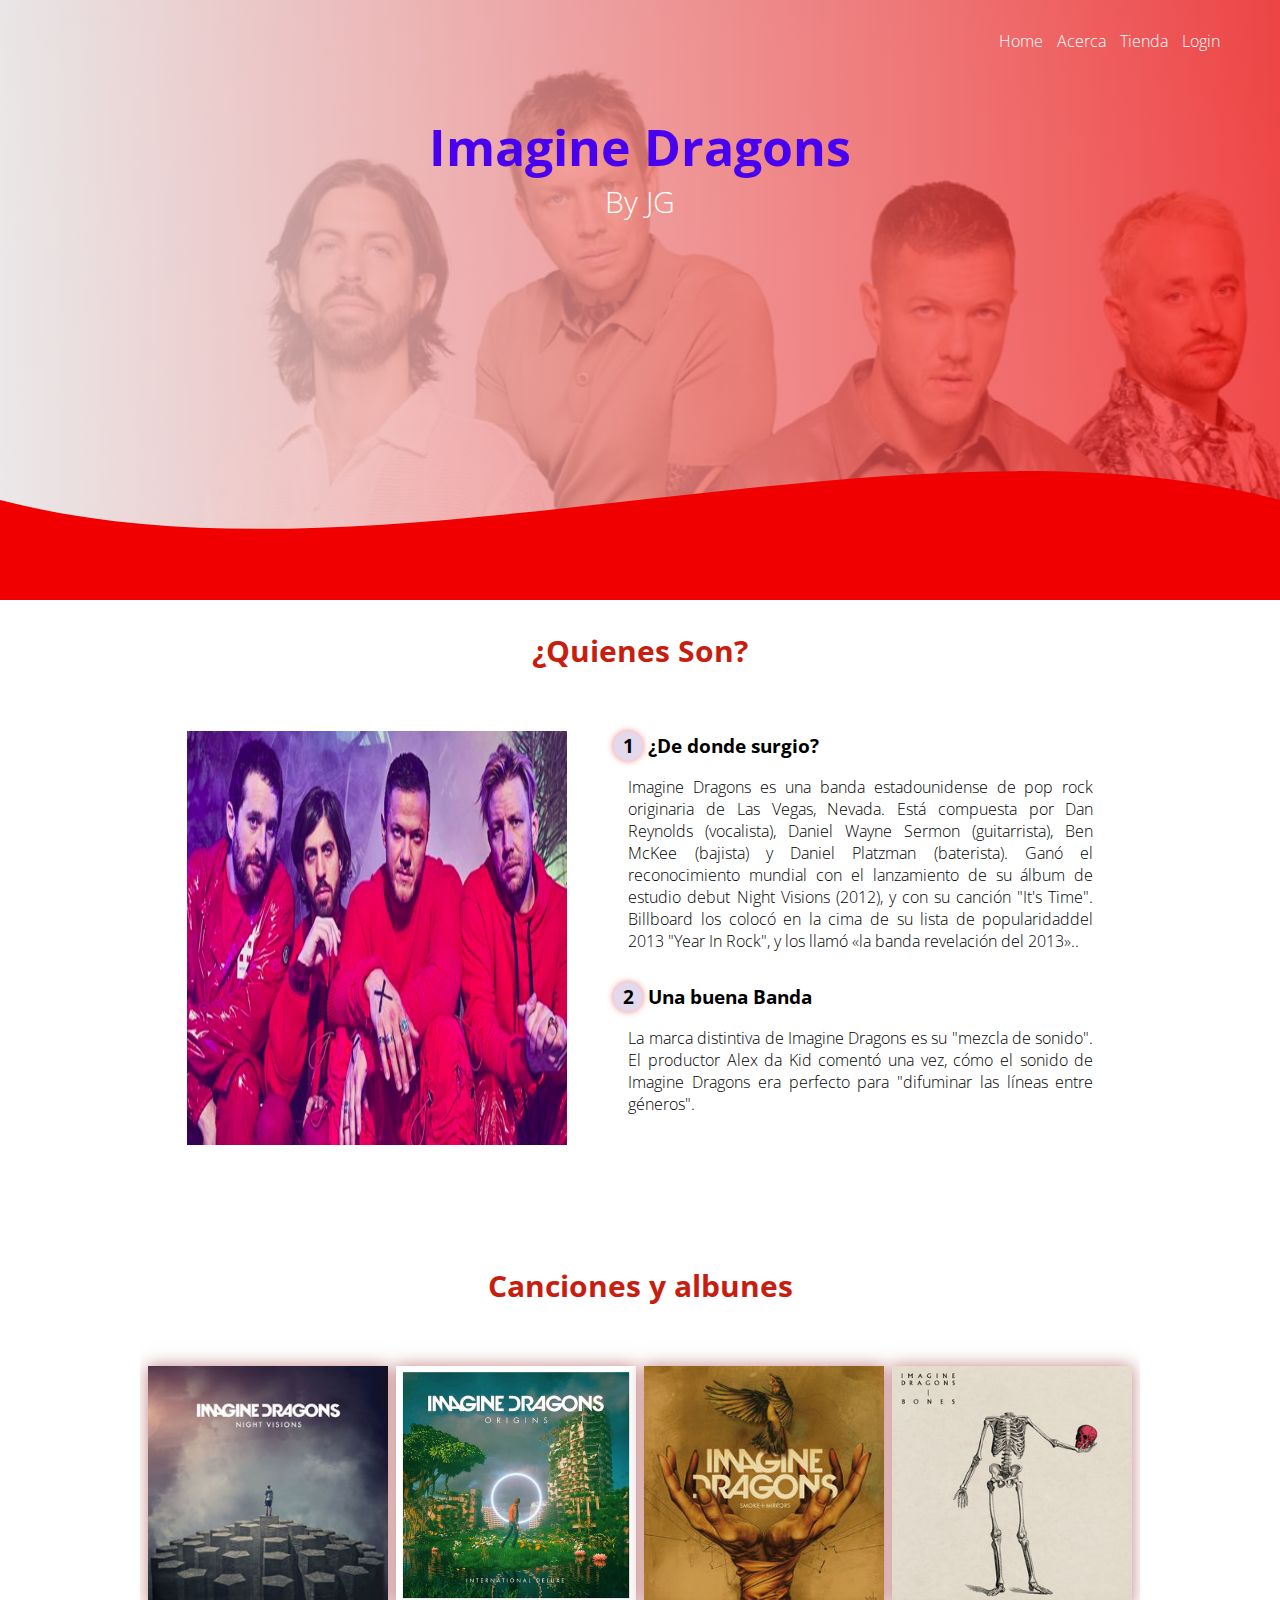
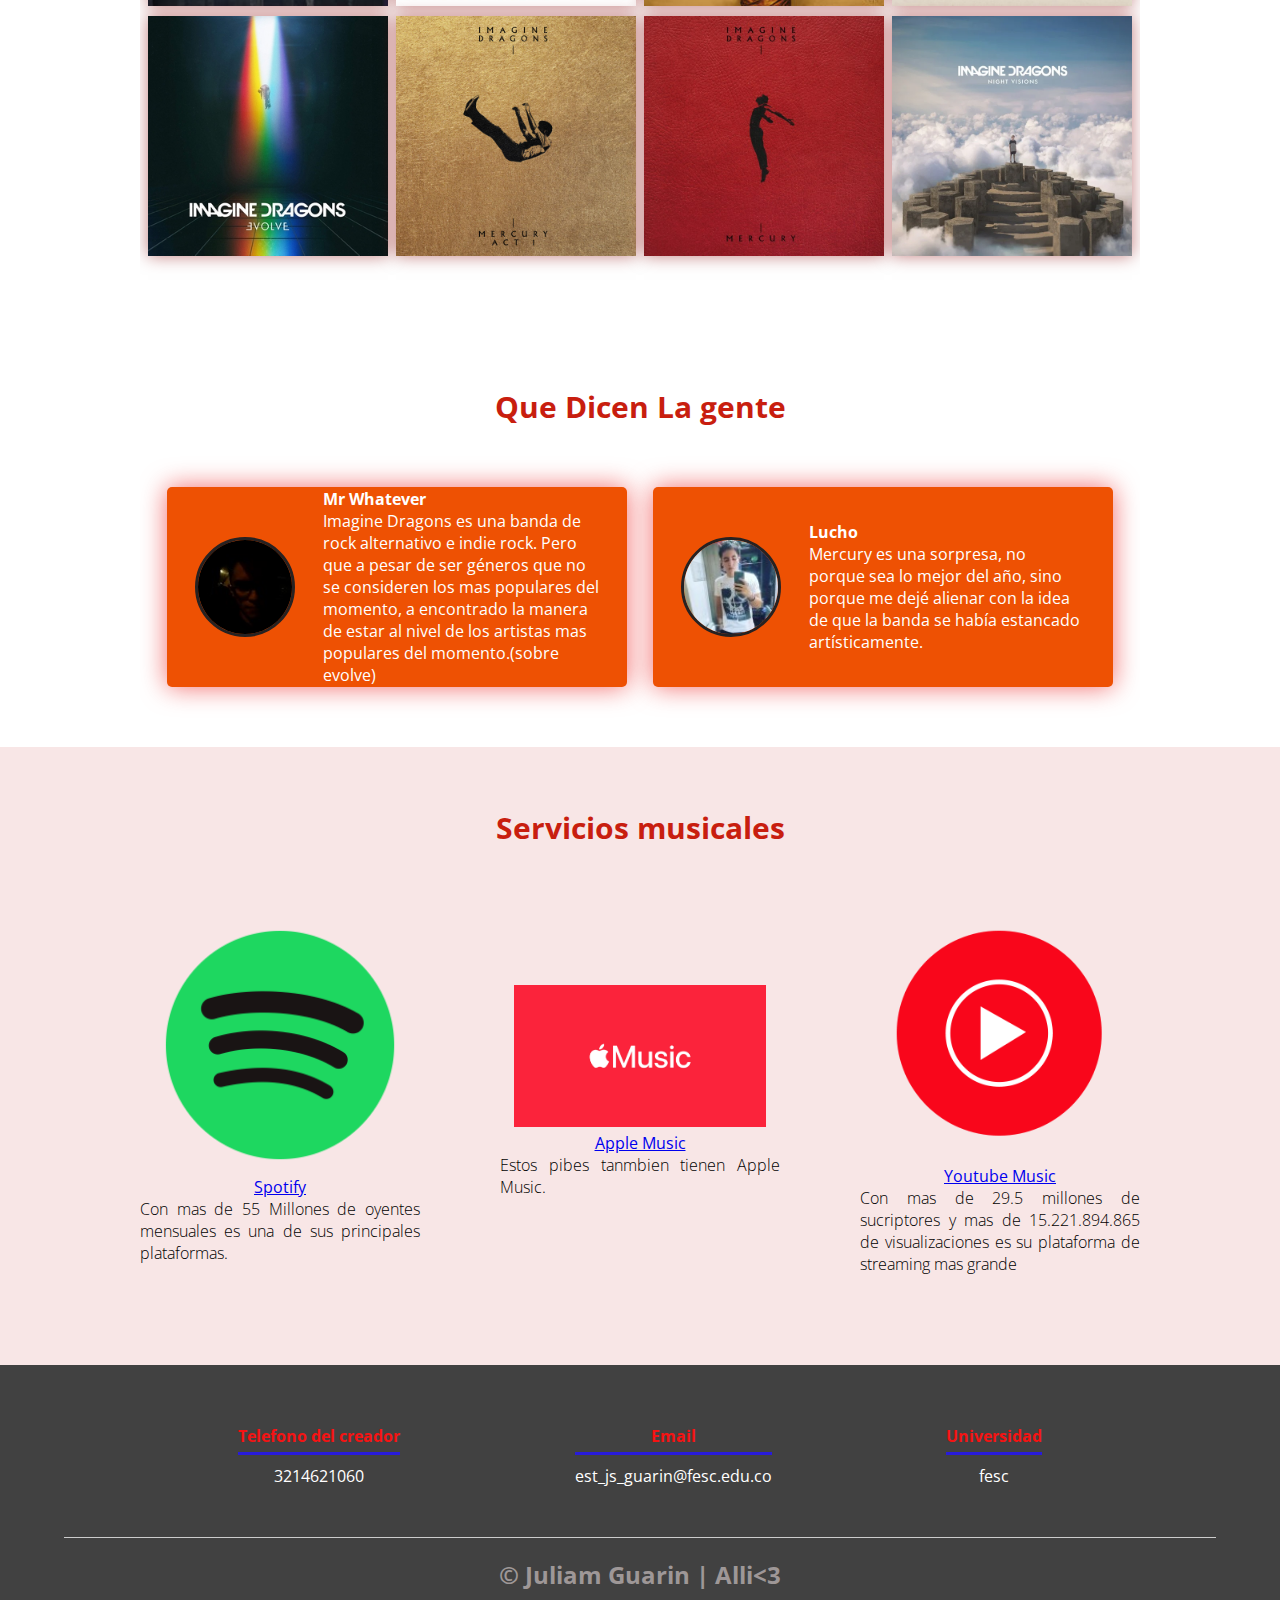
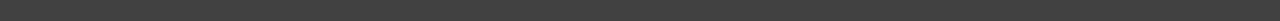
<file: Imagine Dragons/index.html>
<!DOCTYPE html>
<html lang="es">

<head>
    <meta charset="UTF-8">
    <meta name="viewport" content="width=device-width, initial-scale=1.0">
    <meta http-equiv="X-UA-Compatible" content="ie=edge">
    <title>Dragones Imaginarios</title>
    <link rel="shortcut icon" href="img/logo.png" type="image/x-icon">
    <link rel="stylesheet" href="css/estilos.css">
    <link href="https://fonts.googleapis.com/css?family=Open+Sans:300,400,700,800&display=swap" rel="stylesheet"> 
</head>

<body>
    <header>
        <nav>
            <a class="nav-link" href="index.html">Home </a>
            <a class="nav-link" href="https://es.wikipedia.org/wiki/Imagine_Dragons">Acerca </a>
            <a href="#" onclick="location.href='tienda.html'" name="boton">Tienda</button></a>
            <a href="#" onclick="location.href='login.html'" name="boton">Login</button></a>
        </nav>
        <section class="textos-header">
            <h1>Imagine Dragons</h1>
            <h2>By JG</h2>
            <iframe style="border-radius:12px" src="https://open.spotify.com/embed/track/66N0XT7yr2VuFxrMc8piUy?utm_source=generator" width="300" height="100" frameBorder="0" allowfullscreen="" allow="autoplay; clipboard-write; encrypted-media; fullscreen; picture-in-picture" loading="lazy"></iframe>
            <iframe style="border-radius:12px" src="https://open.spotify.com/embed/track/0YbFEoJi7Esa7lhIrEpBjl?utm_source=generator&theme=0" width="300" height="100" frameBorder="0" allowfullscreen="" allow="autoplay; clipboard-write; encrypted-media; fullscreen; picture-in-picture" loading="lazy"></iframe>
        </section>
        <div class="wave" style="height: 150px; overflow: hidden;"><svg viewBox="0 0 500 150" preserveAspectRatio="none"
                style="height: 100%; width: 100%;">
                <path d="M0.00,49.98 C150.00,150.00 349.20,-50.00 500.00,49.98 L500.00,150.00 L0.00,150.00 Z"
                    style="stroke: none; fill: rgb(240, 0, 0);"></path>
            </svg></div>
    </header>
    <main>
        <section class="contenedor sobre-nosotros">
            <h2 class="titulo">¿Quienes Son?</h2>
            <div class="contenedor-sobre-nosotros">
                <img src="img/ilustracion.jpg" alt="" class="imagen-about-us">
                <div class="contenido-textos">
                    <h3><span>1</span>¿De donde surgio?</h3>
                    <p>Imagine Dragons es una banda estadounidense de pop rock originaria de Las Vegas, Nevada. 
                        Está compuesta por Dan Reynolds (vocalista), Daniel Wayne Sermon (guitarrista), Ben McKee 
                        (bajista) y Daniel Platzman (baterista). Ganó el reconocimiento mundial con el lanzamiento
                         de su álbum de estudio debut Night Visions (2012), y con su canción "It's Time". Billboard
                          los colocó en la cima de su lista de popularidaddel 2013 "Year In Rock", y los llamó «la banda revelación del 2013»..</p>
                    <h3><span>2</span>Una buena Banda</h3>
                    <p>La marca distintiva de Imagine Dragons es su "mezcla de sonido". 
                        El productor Alex da Kid comentó una vez, cómo el sonido de Imagine Dragons
                         era perfecto para "difuminar las líneas entre géneros".
                    </p>
                </div>
            </div>
        </section>
        <section class="Canciones">
            <div class="contenedor">
                <h2 class="titulo">Canciones y albunes</h2>
                <div class="galeria-port">
                    <div class="imagen-port">
                        <img src="img/img1.jpg" alt="">
                        <div class="hover-galeria">
                            <img src="img/icono1.png" alt="">
                            <a href="https://open.spotify.com/album/1rzDtYMpZDhRgKNigB467r"> Dale click para ir </a>
                        </div>
                    </div>
                    <div class="imagen-port">
                        <img src="img/img2.jpg" alt="">
                        <div class="hover-galeria">
                            <img src="img/icono1.png" alt="">
                            <a href="https://open.spotify.com/album/3JfSxDfmwS5OeHPwLSkrfr"> Dale click para ir </a>
                        </div>
                    </div>
                    <div class="imagen-port">
                        <img src="img/img3.jpg" alt="">
                        <div class="hover-galeria">
                            <img src="img/icono1.png" alt="">
                            <a href="https://open.spotify.com/album/0gmsXcmrcnxdZBrD5EyJEL"> Dale click para ir </a>
                        </div>
                    </div>
                    <div class="imagen-port">
                        <img src="img/img8.jpg" alt="">
                        <div class="hover-galeria">
                            <img src="img/icono1.png" alt="">
                            <a href="https://open.spotify.com/album/1Q9SnHWPNEjVM0LrBFvJ1q?highlight=spotify:track:0HqZX76SFLDz2aW8aiqi7G"> Dale click para ir </a>
                        </div>
                    </div>
                    <div class="imagen-port">
                        <img src="img/img4.jpg" alt="">
                        <div class="hover-galeria">
                            <img src="img/icono1.png" alt="">
                            <a href="https://open.spotify.com/album/33pt9HBdGlAbRGBHQgsZsU"> Dale click para ir </a>
                        </div>
                    </div>
                    <div class="imagen-port">
                        <img src="img/img5.jpg" alt="">
                        <div class="hover-galeria">
                            <img src="img/icono1.png" alt="">
                            <a href="https://open.spotify.com/album/6DdU5f52hpc2gfeLjK374Y"> Dale click para ir </a>
                        </div>
                    </div>
                    <div class="imagen-port">
                        <img src="img/img6.jpg" alt="">
                        <div class="hover-galeria">
                            <img src="img/icono1.png" alt="">
                            <a href="https://open.spotify.com/album/6yiXkzHvC0OTmhfDQOEWtS"> Dale click para ir </a>
                        </div>
                    </div>
                    <div class="imagen-port">
                        <img src="img/img7.jpg" alt="">
                        <div class="hover-galeria">
                            <img src="img/icono1.png" alt="">
                            <a href="https://open.spotify.com/album/3BAUn8SPQORLl49pDhR30l"> Dale click para ir </a>
                        </div>
                    </div>
                </div>
            </div>
        </section>
        <section class="clientes contenedor">
            <h2 class="titulo">Que Dicen La gente</h2>
            <div class="cards">
                <div class="card">
                    <img src="img/face1.jpg" alt="">
                    <div class="contenido-texto-card">
                        <h4>Mr Whatever</h4>
                        <p>Imagine Dragons es una banda de rock alternativo e indie rock. Pero que a pesar de ser géneros que no se consideren los mas populares del momento,
                             a encontrado la manera de estar al nivel de los artistas mas populares del momento.(sobre evolve)</p>
                    </div>
                </div>
                <div class="card">
                    <img src="img/face2.jpg" alt="">
                    <div class="contenido-texto-card">
                        <h4>Lucho</h4>
                        <p>Mercury es una sorpresa, no porque sea lo mejor del año, sino porque me dejé alienar 
                            con la idea de que la banda se había estancado artísticamente.

                        </p>
                    </div>
                </div>
            </div>
        </section>
        <section class="about-services">
            <div class="contenedor">
                <h2 class="titulo">Servicios musicales</h2>
                <div class="servicio-cont">
                    <div class="servicio-ind">
                        <img src="img/ilustracion1.png" alt="">
                        <a href="https://open.spotify.com/artist/53XhwfbYqKCa1cC15pYq2q"> Spotify </a>
                        <p>Con mas de 55 Millones de oyentes mensuales es una de sus principales plataformas.</p>
                    </div>
                    <div class="servicio-ind">
                        <img src="img/ilustracion2.jpg" alt="">
                        <a href="https://music.apple.com/us/artist/imagine-dragons/358714030"> Apple Music </a>
                        <p>Estos pibes tanmbien tienen Apple Music.</p>
                    </div>
                    <div class="servicio-ind">
                        <img src="img/ilustracion3.png" alt="">
                        <a href="https://music.youtube.com/channel/UC0aXrjVxG5pZr99v77wZdPQ"> Youtube Music </a>
                        <p>Con mas de 29.5 millones de sucriptores y mas de 15.221.894.865 de visualizaciones es su plataforma 
                            de streaming mas grande
                        </p>
                    </div>
                </div>
            </div>
        </section>
    </main>
    <footer>
        <div class="contenedor-footer">
            <div class="content-foo">
                <h4>Telefono del creador</h4>
                <p>3214621060</p>
            </div>
            <div class="content-foo">
                <h4>Email</h4>
                <p>est_js_guarin@fesc.edu.co</p>
            </div>
            <div class="content-foo">
                <h4>Universidad</h4>
                <p>fesc</p>
            </div>
        </div>
        <h2 class="titulo-final">&copy; Juliam Guarin | Alli<3</h2>
    </footer>
</body>

</html>
</file>
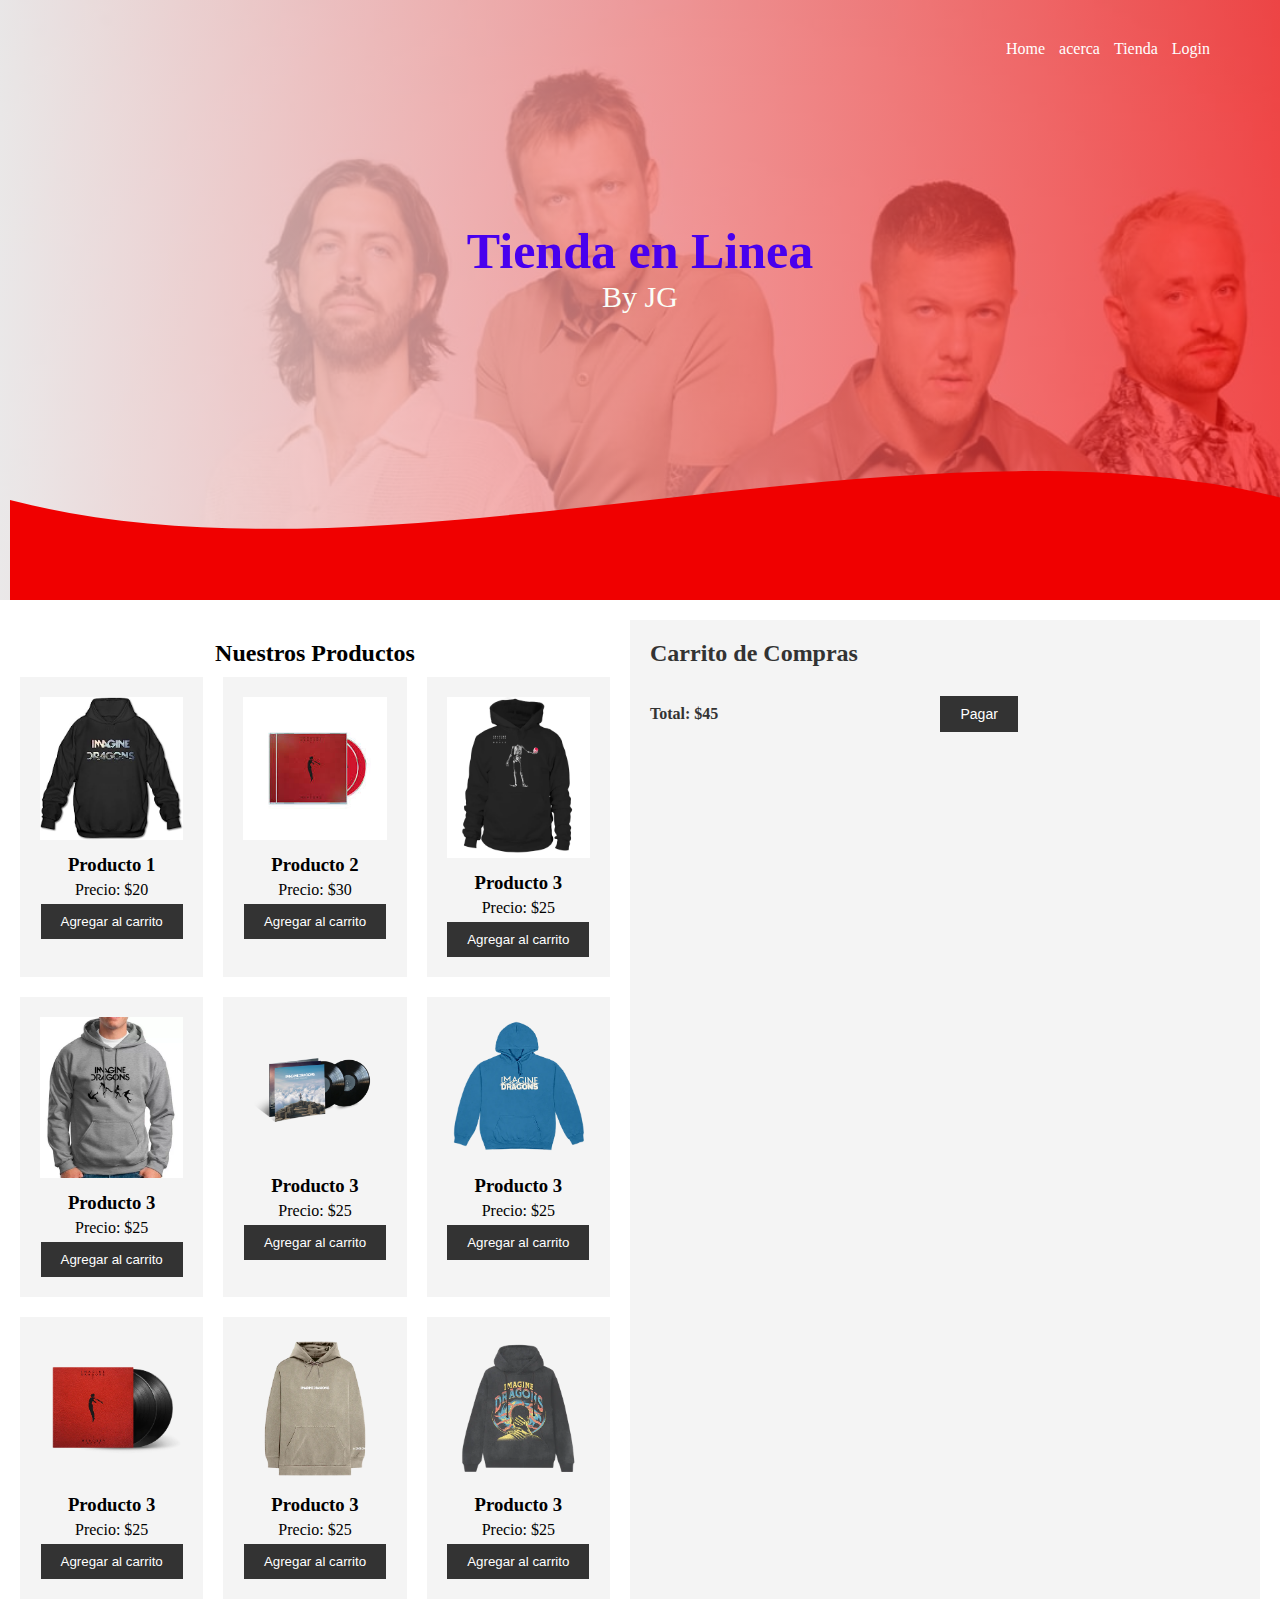
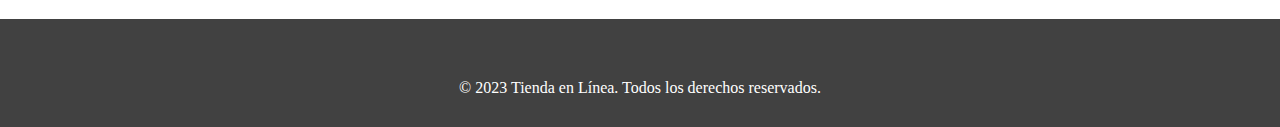
<file: Imagine Dragons/tienda.html>
<!DOCTYPE html>
<html lang="es">

<head>
    <meta charset="UTF-8">
    <meta name="viewport" content="width=device-width, initial-scale=1.0">
    <title>Tienda en Línea</title>
    <link rel="shortcut icon" href="img/logo.png" type="image/x-icon">
    <link rel="stylesheet" href="styles.css">
    <link rel="stylesheet" href="css/estilos.css">
    <script src="https://www.paypal.com/sdk/js?client-id=TU_CLIENT_ID&currency=USD"></script>


</head>
<header>
    <nav>
        <a class="nav-link" href="index.html">Home </a>
        <a class="nav-link" href="https://es.wikipedia.org/wiki/Imagine_Dragons">acerca </a>
        <a href="#" onclick="location.href='tienda.html'" name="boton">Tienda</button></a>
        <a href="#" onclick="location.href='login.html'" name="boton">Login</button></a>
    </nav>
    <section class="textos-header">
        <h1>Tienda en Linea </h1>
        <h2>By JG</h2>
    </section>
    <div class="wave" style="height: 150px; overflow: hidden;"><svg viewBox="0 0 500 150" preserveAspectRatio="none"
            style="height: 100%; width: 100%;">
            <path d="M0.00,49.98 C150.00,150.00 349.20,-50.00 500.00,49.98 L500.00,150.00 L0.00,150.00 Z"
                style="stroke: none; fill: rgb(240, 0, 0);"></path>
        </svg></div>
</header>

<body>
    <main>
        <section class="productos">
            <h2>Nuestros Productos</h2>
            <div class="contenedor-productos">
                <div class="producto">
                    <img src="img/producto1.jpg" alt="Producto 1">
                    <h3>Producto 1</h3>
                    <p>Precio: $20</p>
                    <button onclick="agregarAlCarrito('Producto 1', 20)">Agregar al carrito</button>
                </div>
                <div class="producto">
                    <img src="img/producto2.jpg" alt="Producto 2">
                    <h3>Producto 2</h3>
                    <p>Precio: $30</p>
                    <button onclick="agregarAlCarrito('Producto 2', 30)">Agregar al carrito</button>
                </div>
                <div class="producto">
                    <img src="img/producto3.jpg" alt="Producto 3">
                    <h3>Producto 3</h3>
                    <p>Precio: $25</p>
                    <button onclick="agregarAlCarrito('Producto 3', 25)">Agregar al carrito</button>
                </div>
                <div class="producto">
                    <img src="img/producto4.jpg" alt="Producto 4">
                    <h3>Producto 3</h3>
                    <p>Precio: $25</p>
                    <button onclick="agregarAlCarrito('Producto 4', 25)">Agregar al carrito</button>
                </div>
                <div class="producto">
                    <img src="img/producto5.jpg" alt="Producto 5">
                    <h3>Producto 3</h3>
                    <p>Precio: $25</p>
                    <button onclick="agregarAlCarrito('Producto 5', 25)">Agregar al carrito</button>
                </div>
                <div class="producto">
                    <img src="img/producto6.jpg" alt="Producto 6">
                    <h3>Producto 3</h3>
                    <p>Precio: $25</p>
                    <button onclick="agregarAlCarrito('Producto 6', 25)">Agregar al carrito</button>
                </div>
                <div class="producto">
                    <img src="img/producto7.jpg" alt="Producto 7">
                    <h3>Producto 3</h3>
                    <p>Precio: $25</p>
                    <button onclick="agregarAlCarrito('Producto 7', 25)">Agregar al carrito</button>
                </div>
                <div class="producto">
                    <img src="img/producto8.jpg" alt="Producto 8">
                    <h3>Producto 3</h3>
                    <p>Precio: $25</p>
                    <button onclick="agregarAlCarrito('Producto 8', 25)">Agregar al carrito</button>
                </div>
                <div class="producto">
                    <img src="img/producto9.jpg" alt="Producto 9">
                    <h3>Producto 3</h3>
                    <p>Precio: $25</p>
                    <button onclick="agregarAlCarrito('Producto 9', 25)">Agregar al carrito</button>
                </div>
            </div>
        </section>
        <section class="carrito">
            <h2>Carrito de Compras</h2>
            <div class="contenedor-carrito">
            </div>
            <div class="total-carrito">
                <p id="total-carrito">Total: $45</p>
             <button id="pagar" onclick="realizarPago()" >Pagar</button>
             
             <br>
             <br>
             <br>

            </div>
            <script src="https://www.paypal.com/sdk/js?client-id=test&currency=USD"></script>
            <div id="paypal-button-container"></div>
            <script>
            paypal.Buttons({
            }).render('#paypal-button-container');
            </script>
            
        </section>


    </main>
    <footer>
        <p>&copy; 2023 Tienda en Línea. Todos los derechos reservados.</p>
    </footer>

    <script src="script.js"></script>

</body>


</html>
</file>
<file: Imagine Dragons/css/estilos.css>
* {
    margin: 0;
    padding: 0;
    box-sizing: border-box;
}

body {
    font-family: 'open sans';
}

.contenedor {
    padding: 60px 0;
    width: 90%;
    max-width: 1000px;
    margin: auto;
    overflow: hidden;
}
.boton{
overflow: hidden;

}
.titulo {
    color: #c81e0f;
    font-size: 30px;
    text-align: center;
    margin-bottom: 60px;
}



header {
    width: 100%;
    height: 600px;
    background: #dcdcdc;
    background: -webkit-linear-gradient(to right, hsla(0, 100%, 99%, 0.459), hsla(18, 86%, 41%, 0.664)), url(../img/portada.jpg);
    background: linear-gradient(to right, hsla(0, 5%, 93%, 0.858), hsla(0, 100%, 49%, 0.664)), url(../img/portada.jpg);
    background-size: cover;
    background-attachment: fixed;
    position: relative;
}

nav{
    text-align: right;
    padding: 30px 50px 0 0;
}

nav > a{
    color:#fff;
    font-weight: 300;
    text-decoration: none;
    margin-right: 10px;
}

nav > a:hover{
    text-decoration: underline;
}

header .textos-header{
    display: flex;
    height: 430px;
    width: 100%;
    align-items: center;
    justify-content: center;
    flex-direction: column;
    text-align: center;
}

.textos-header h1{
    font-size: 50px;
    color:rgb(72, 0, 238);
}

.textos-header h2{
    font-size: 30px;
    font-weight: 300;
    color:rgb(250, 254, 248);
}

.wave{
    position: absolute;
    bottom: 0;
    width: 100%;
}


main .sobre-nosotros{
    padding: 30px 0 60px 0;
}
.contenedor-sobre-nosotros{
    display: flex;
    justify-content: space-evenly;
}

.imagen-about-us{
    width: 38%;
}

.sobre-nosotros .contenido-textos{
    width: 48%;
}

.contenido-textos h3{
    margin-bottom: 15px;
}

.contenido-textos h3 span{
    background: #e3d8ec;
    color: rgb(0, 0, 0);
    border-radius: 50%;
    display: inline-block;
    text-align: center;
    width: 30px;
    height: 30px;
    padding: 2px;
    box-shadow: 0 0 6px 0 rgba(245, 3, 3, 0.5);
    margin-right: 5px;
}

.contenido-textos p{
    padding: 0px 0px 30px 15px;
    font-weight: 300;
    text-align: justify;
}




.galeria-port{
    display: flex;
    justify-content: space-evenly;
    flex-wrap: wrap;
}

.imagen-port{
    width: 24%;
    margin-bottom: 10px;
    overflow: hidden;
    position: relative;
    cursor: pointer;
    box-shadow: 0 0 16px 0 rgba(136, 0, 0, 0.5);
}

.imagen-port > img{
    width: 100%;
    height: 100%;
    object-fit: cover;
    display: block;
}

.hover-galeria{
    position: absolute;
    width: 100%;
    height: 100%;
    top: 0;
    transform: scale(0);
    background: rgba(160, 238, 5, 0.7);
    transition: transform 0.1s;
    display: flex;
    justify-content: center;
    align-items: center;
    flex-direction: column;
}



.imagen-port:hover .hover-galeria{
    transform: scale(1);
}


.cards{
    display: flex;
    justify-content: space-evenly;
}

.cards .card{
    background: #ee5103;
    display: flex;
    width: 46%;
    height: 200px;
    align-items: center;
    justify-content: space-evenly;
    border-radius: 5px;
    box-shadow: 0 0 26px 0 rgba(234, 8, 8, 0.6);
}

.cards .card img{
    width: 100px;
    height: 100px;
    object-fit: cover;
    border: 3px solid rgb(39, 34, 34);
    border-radius: 50%;
    display: block;
}

.cards .card > .contenido-texto-card{
    width: 60%;
    color: #fff;
}


.about-services{
    background: #f8e6e6;
    padding-bottom: 30px;
}


.servicio-cont{
    display:flex;
    justify-content: space-between;
    align-items: center;
}

.servicio-ind{
    width: 28%;
    text-align: center;
}

.servicio-ind img{
    width: 90%;
}

.servicio-ind h3{
    margin: 10px 0;
}

.servicio-ind p{
    font-weight: 300;
    text-align: justify;
}


footer{
    background: #414141;
    padding: 60px 0 30px 0;
    margin: auto;
    overflow: hidden;
}

.contenedor-footer{
    display: flex;
    width: 90%;
    justify-content: space-evenly;
    margin: auto;
    padding-bottom: 50px;
    border-bottom: 1px solid #ccc;
}

.content-foo{
    text-align: center;
}

.content-foo h4{
    color: rgb(245, 19, 19);
    border-bottom: 3px solid #281bda;
    padding-bottom: 5px;
    margin-bottom: 10px;
}

.content-foo p{
    color: rgb(255, 255, 255);
}

.titulo-final{
    text-align: center;
    font-size: 24px;
    margin: 20px 0 0 0;
    color: #9e9797;
}

@media screen and (max-width:900px){
    header{
        background-position: center;
    }

    .cards{
        flex-direction: column;
        justify-content: center;
        align-items: center;
    }

    .cards .card{
        width: 90%;
    }

    .cards .card:first-child{
        margin-bottom: 30px;
    }

    .servicio-ind img{
        width: 90%;
    }
}

@media screen and (max-width:500px){
    nav{
        text-align: center;
        padding: 30px 0 0 0;
    }

    nav > a{
        margin-right: 5px;
    }

    .textos-header h1{
        font-size: 35px;
    }

    .textos-header h2{
        font-size: 20px;
    }


    .imagen-about-us{
        margin-bottom: 60px;
        width: 99%;
    }

    .sobre-nosotros .contenido-textos{
        width: 95%;
    }


    .imagen-port{
        width: 95%;
    }


    .cards .card{
        height: 450px;
        display: flex;
        flex-direction: column;
        align-items: center;
    }

    .cards .card img{
        width: 90px;
        height: 90px;
    }



    .contenedor-footer{
        flex-direction: column;
        border: none;
    }

    .content-foo{
        margin-bottom: 20px;
        text-align: center;
    }

    .content-foo h4{
        border: none;
    }

    .content-foo p{
        color: rgb(220, 13, 13);
        border-bottom: 1px solid #f2f2f2;
        padding-bottom: 20px;
    }

    .titulo-final{
        font-size: 20px;
    }
}
</file>
<file: Imagine Dragons/styles.css>
/* Estilos generales */
body {
    font-family: Arial, sans-serif;
    margin: 0;
    padding: 0;
}

header, footer {
    background-color: #333;
    color: #fff;
    padding: 10px;
}

header h1, footer p {
    margin: 0;
}

main {
    display: flex;
    justify-content: space-between;
    padding: 20px;
}

h2 {
    margin: 0 0 10px;
}

/* Estilos de la sección de productos */
.productos {
    flex: 1;
    margin-right: 20px;
}
.productos {
  text-align: center;
}

.productos h2 {
  margin-top: 0;
  padding-top: 20px;
}

.contenedor-productos {
    display: grid;
    grid-template-columns: repeat(3, 1fr);
    grid-gap: 20px;
}

.producto {
    background-color: #f4f4f4;
    padding: 20px;
    text-align: center;
}

.producto img {
    width: 100%;
    max-height: 200px;
    object-fit: cover;
    margin-bottom: 10px;
}

.producto h3 {
    margin: 0;
}

.producto p {
    margin: 5px 0;
}

.producto button {
    background-color: #333;
    color: #fff;
    border: none;
    padding: 10px 20px;
    cursor: pointer;
}

.producto button:hover {
    background-color: #555;
}

/* Estilos de la sección de carrito */
.carrito {
    flex: 1;
    background-color: #f4f4f4;
    padding: 20px;
    color: #333;
}

.contenedor-carrito {
    margin-top: 20px;
}

.item-carrito {
    display: flex;
    align-items: center;
    margin-bottom: 10px;
}

.item-carrito img {
    width: 60px;
    height: 60px;
    object-fit: cover;
    margin-right: 10px;
}

.item-carrito h4, .item-carrito p {
    margin: 0;
}

.item-carrito button {
    background-color: #333;
    color: #fff;
    border: none;
    padding: 5px 10px;
    cursor: pointer;
    font-size: 12px;
    margin-left: auto;
}

.item-carrito button:hover {
    background-color: #555;
}

.total-carrito {
    display: flex;
    justify-content: space-between;
    align-items: center;
    margin-top: 20px;
}

.total-carrito p {
    font-weight: bold;
}

.total-carrito button {
    background-color: #333;
    color: #fff;
    border: none;
    padding: 10px 20px;
    cursor: pointer;
    font-size: 14px;
}

.total-carrito button:hover {
    background-color: #555;
}

/* Estilos del footer */
footer {
    text-align: center;
}
</file>
